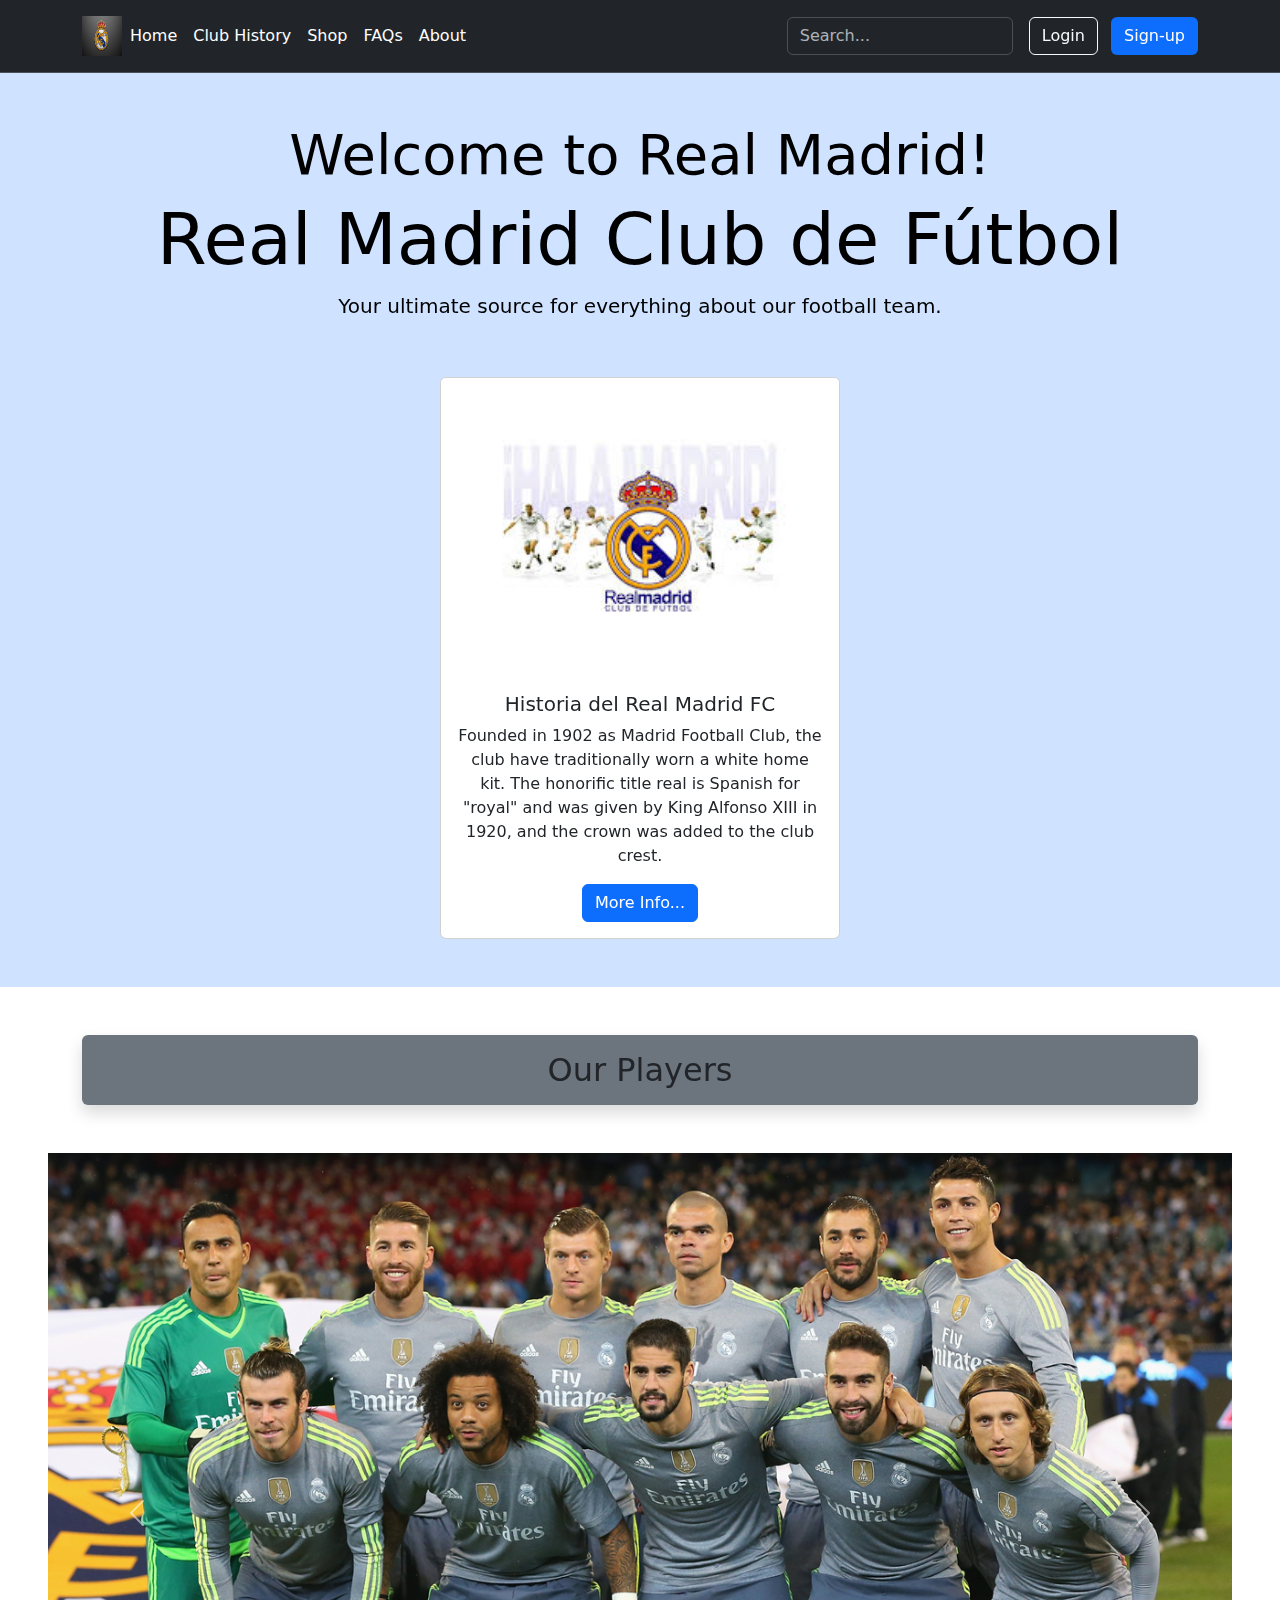
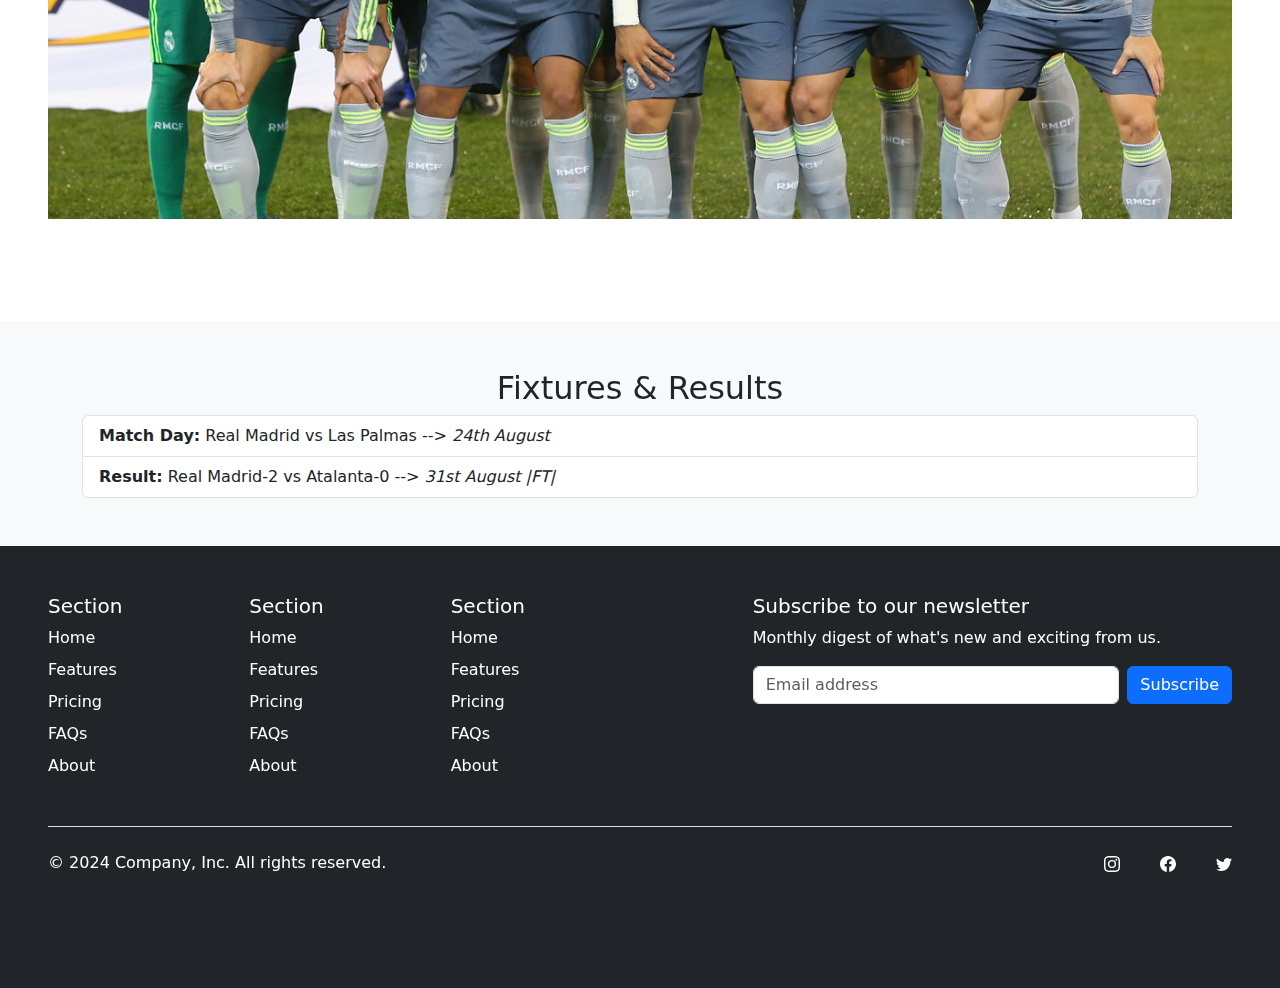
<file: index.html>
<!DOCTYPE html>
<html lang="en">
<head>
    <meta charset="UTF-8">
    <meta name="viewport" content="width=device-width, initial-scale=1.0">
    <title>Document</title>
    <!-- css link -->
     <link rel="stylesheet" href="style.css">
     <!-- bootstrap link -->
     <link href="https://cdn.jsdelivr.net/npm/bootstrap@5.3.3/dist/css/bootstrap.min.css" rel="stylesheet" integrity="sha384-QWTKZyjpPEjISv5WaRU9OFeRpok6YctnYmDr5pNlyT2bRjXh0JMhjY6hW+ALEwIH" crossorigin="anonymous">
</head>
<body>
  <!-- Animation -->
  <div>
    <div class="wave"></div>
    <div class="wave"></div>
    <div class="wave"></div>
 </div>

    <!-- header -->
    <header class="p-3 bg-dark border-bottom border-body " data-bs-theme="dark">
      <div class="container">
        <div class="d-flex flex-wrap align-items-center justify-content-center justify-content-lg-start">
          <a href="#" class="d-flex align-items-center mb-2 mb-lg-0 text-white text-decoration-none">
            <img src="./real madrid.jpg" alt="img" class="logo">
          </a>
  
          <ul class="nav col-12 col-lg-auto me-lg-auto mb-4 justify-content-center mb-md-0">
            <li><a href="#" class="nav-link px-2 text-white">Home</a></li>
            <li><a href="./realmadridInfo.html" class="nav-link px-2 text-white">Club History</a></li>
            <li><a href="#" class="nav-link px-2 text-white">Shop</a></li>
            <li><a href="#" class="nav-link px-2 text-white">FAQs</a></li>
            <li><a href="#" class="nav-link px-2 text-white">About</a></li>
          </ul>
  
          <form class="col-12 col-lg-auto mb-3 mb-lg-0 me-lg-3" role="search">
            <input type="search" class="form-control form-control-dark " placeholder="Search..." aria-label="Search">
          </form>
  
          <div class="text-end">
            <button type="button" class="btn btn-outline-light me-2">Login</button>
            <button type="button" class="btn" id="Sign-up">Sign-up</button>
          </div>
        </div>
      </div>
    </header>
    <!-- header ended-->

    <!-- hero section  -->
    <div class="jumbotron jumbotron-fluid bg-primary-subtle text-black text-center py-5">
      <div class="container">
          <h1 class="display-4">Welcome to Real Madrid!</h1>
          <h1 class="display-2">Real Madrid Club de Fútbol</h1>
          <p class="lead">Your ultimate source for everything about our football team.</p>
      </div>

      <div class="d-flex flex-wrap align-items-center justify-content-center ">
          <div class="card" style="width: 25rem;">
          <img src="./hala.jpeg" class="card-img-top" alt="...">
          <div class="card-body">
            <h5 class="card-title">Historia del Real Madrid FC</h5>
            <p class="card-text">Founded in 1902 as Madrid Football Club, the club have traditionally worn a white home kit. The honorific title real is Spanish for "royal" and was given by King Alfonso XIII in 1920, and the crown was added to the club crest.</p>
            <a href="./realmadridInfo.html" class="btn btn-primary" target="_self">More Info...</a>
          </div>
        </div>
      </div>

    </div>
    <!-- hero section  ended-->

    <!-- plyers -->
    <section id="players" class="py-5">
      <div class="container">
          <h2 class="text-center shadow p-3 mb-5 bg-secondary rounded">Our Players</h2>
      </div>
      <div id="carouselExampleIndicators" class="carousel slide d-flex justify-content-center">
        <div class="carousel-indicators">
          <button type="button" data-bs-target="#carouselExampleIndicators" data-bs-slide-to="0" class="active" aria-current="true" aria-label="Slide 1"></button>
          <button type="button" data-bs-target="#carouselExampleIndicators" data-bs-slide-to="1" aria-label="Slide 2"></button>
          <button type="button" data-bs-target="#carouselExampleIndicators" data-bs-slide-to="2" aria-label="Slide 3"></button>
          <button type="button" data-bs-target="#carouselExampleIndicators" data-bs-slide-to="3" aria-label="Slide 3"></button>
          <button type="button" data-bs-target="#carouselExampleIndicators" data-bs-slide-to="4" aria-label="Slide 3"></button>
          <button type="button" data-bs-target="#carouselExampleIndicators" data-bs-slide-to="5" aria-label="Slide 3"></button>
          <button type="button" data-bs-target="#carouselExampleIndicators" data-bs-slide-to="6" aria-label="Slide 3"></button>
          <button type="button" data-bs-target="#carouselExampleIndicators" data-bs-slide-to="7" aria-label="Slide 3"></button>
        </div>
        <div class="carousel-inner">
          <div class="carousel-item active">
            <img src="./team.jpg" class="d-block w-100" alt="...">
          </div>
          <div class="carousel-item">
            <img src="./RM.jpg" class="d-block w-100" alt="...">
          </div>
          <div class="carousel-item">
            <img src="./RM1.avif" class="d-block w-100" alt="...">
          </div>
          <div class="carousel-item">
            <img src="./RM2.jpg" class="d-block w-100" alt="...">
          </div>
          <div class="carousel-item">
            <img src="./RM3.jpg" class="d-block w-100" alt="...">
          </div>
          <div class="carousel-item">
            <img src="./RM4.webp" class="d-block w-100" alt="...">
          </div>
          <div class="carousel-item">
            <img src="./RM5.webp" class="d-block w-100" alt="...">
          </div>
          <div class="carousel-item">
            <img src="./RM6.jpg" class="d-block w-100" alt="...">
          </div>
        </div>
        <button class="carousel-control-prev" type="button" data-bs-target="#carouselExampleIndicators" data-bs-slide="prev">
          <span class="carousel-control-prev-icon" aria-hidden="true"></span>
          <span class="visually-hidden">Previous</span>
        </button>
        <button class="carousel-control-next" type="button" data-bs-target="#carouselExampleIndicators" data-bs-slide="next">
          <span class="carousel-control-next-icon" aria-hidden="true"></span>
          <span class="visually-hidden">Next</span>
        </button>
      </div>
  </section>
    
     <!-- players ended -->

    <!-- fixtures and results -->
    <section id="fixtures" class="py-5 bg-light">
      <div class="container">
          <h2 class="text-center">Fixtures & Results</h2>
          <ul class="list-group">
              <li class="list-group-item">
                  <strong>Match Day:</strong>   Real Madrid vs Las Palmas   --> <em>24th August</em>
              </li>
              <li class="list-group-item">
                  <strong>Result:</strong> Real Madrid-2 vs Atalanta-0   --> <em>31st August |FT|</em>
              </li>
              <!-- Add more fixtures as needed -->
          </ul>
      </div>
    </section>
    <!-- fixtures and results ended-->

      <!-- footer -->
       <footer class="py-5 bg-dark">
    <div class="row">
      <div class="col-6 col-md-2 mb-3 text-white">
        <h5>Section</h5>
        <ul class="nav flex-column">
          <li class="nav-item mb-2"><a href="#" class="nav-link p-0 text-white">Home</a></li>
          <li class="nav-item mb-2"><a href="#" class="nav-link p-0 text-white">Features</a></li>
          <li class="nav-item mb-2"><a href="#" class="nav-link p-0 text-white">Pricing</a></li>
          <li class="nav-item mb-2"><a href="#" class="nav-link p-0 text-white">FAQs</a></li>
          <li class="nav-item mb-2"><a href="#" class="nav-link p-0 text-white">About</a></li>
        </ul>
      </div>

      <div class="col-6 col-md-2 mb-3 text-white">
        <h5>Section</h5>
        <ul class="nav flex-column">
          <li class="nav-item mb-2"><a href="#" class="nav-link p-0 text-white">Home</a></li>
          <li class="nav-item mb-2"><a href="#" class="nav-link p-0 text-white">Features</a></li>
          <li class="nav-item mb-2"><a href="#" class="nav-link p-0 text-white">Pricing</a></li>
          <li class="nav-item mb-2"><a href="#" class="nav-link p-0 text-white">FAQs</a></li>
          <li class="nav-item mb-2"><a href="#" class="nav-link p-0 text-white">About</a></li>
        </ul>
      </div>

      <div class="col-6 col-md-2 mb-3 text-white">
        <h5>Section</h5>
        <ul class="nav flex-column">
          <li class="nav-item mb-2"><a href="#" class="nav-link p-0  text-white">Home</a></li>
          <li class="nav-item mb-2"><a href="#" class="nav-link p-0 text-white">Features</a></li>
          <li class="nav-item mb-2"><a href="#" class="nav-link p-0 text-white">Pricing</a></li>
          <li class="nav-item mb-2"><a href="#" class="nav-link p-0 text-white">FAQs</a></li>
          <li class="nav-item mb-2"><a href="#" class="nav-link p-0 text-white">About</a></li>
        </ul>
      </div>

      <div class="col-md-5 offset-md-1 mb-3 text-white">
        <form>
          <h5>Subscribe to our newsletter</h5>
          <p>Monthly digest of what's new and exciting from us.</p>
          <div class="d-flex flex-column flex-sm-row w-100 gap-2">
            <label for="newsletter1" class="visually-hidden">Email address</label>
            <input id="newsletter1" type="text" class="form-control" placeholder="Email address" fdprocessedid="uvf4wv">
            <button class="btn btn-primary " type="button" fdprocessedid="9ir3hg">Subscribe</button>
          </div>
        </form>
      </div>
    </div>

    <div class="d-flex flex-column flex-sm-row justify-content-between py-4 my-4 border-top text-white">
      <p>© 2024 Company, Inc. All rights reserved.</p>
      <ul class="list-unstyled d-flex" >
        <li class="ms-3"><a class="link-body-emphasis text-white" href="#"><svg class="bi" width="24" height="24"><i class="bi bi-instagram"><svg xmlns="http://www.w3.org/2000/svg" width="16" height="16" fill="currentColor" class="bi bi-instagram" viewBox="0 0 16 16">
          <path d="M8 0C5.829 0 5.556.01 4.703.048 3.85.088 3.269.222 2.76.42a3.9 3.9 0 0 0-1.417.923A3.9 3.9 0 0 0 .42 2.76C.222 3.268.087 3.85.048 4.7.01 5.555 0 5.827 0 8.001c0 2.172.01 2.444.048 3.297.04.852.174 1.433.372 1.942.205.526.478.972.923 1.417.444.445.89.719 1.416.923.51.198 1.09.333 1.942.372C5.555 15.99 5.827 16 8 16s2.444-.01 3.298-.048c.851-.04 1.434-.174 1.943-.372a3.9 3.9 0 0 0 1.416-.923c.445-.445.718-.891.923-1.417.197-.509.332-1.09.372-1.942C15.99 10.445 16 10.173 16 8s-.01-2.445-.048-3.299c-.04-.851-.175-1.433-.372-1.941a3.9 3.9 0 0 0-.923-1.417A3.9 3.9 0 0 0 13.24.42c-.51-.198-1.092-.333-1.943-.372C10.443.01 10.172 0 7.998 0zm-.717 1.442h.718c2.136 0 2.389.007 3.232.046.78.035 1.204.166 1.486.275.373.145.64.319.92.599s.453.546.598.92c.11.281.24.705.275 1.485.039.843.047 1.096.047 3.231s-.008 2.389-.047 3.232c-.035.78-.166 1.203-.275 1.485a2.5 2.5 0 0 1-.599.919c-.28.28-.546.453-.92.598-.28.11-.704.24-1.485.276-.843.038-1.096.047-3.232.047s-2.39-.009-3.233-.047c-.78-.036-1.203-.166-1.485-.276a2.5 2.5 0 0 1-.92-.598 2.5 2.5 0 0 1-.6-.92c-.109-.281-.24-.705-.275-1.485-.038-.843-.046-1.096-.046-3.233s.008-2.388.046-3.231c.036-.78.166-1.204.276-1.486.145-.373.319-.64.599-.92s.546-.453.92-.598c.282-.11.705-.24 1.485-.276.738-.034 1.024-.044 2.515-.045zm4.988 1.328a.96.96 0 1 0 0 1.92.96.96 0 0 0 0-1.92m-4.27 1.122a4.109 4.109 0 1 0 0 8.217 4.109 4.109 0 0 0 0-8.217m0 1.441a2.667 2.667 0 1 1 0 5.334 2.667 2.667 0 0 1 0-5.334"/>
        </svg></i></svg></a></li>
        <li class="ms-3"><a class="link-body-emphasis text-white" href="#"><svg class="bi" width="24" height="24"><i class="bi bi-facebook"><svg xmlns="http://www.w3.org/2000/svg" width="16" height="16" fill="currentColor" class="bi bi-facebook" viewBox="0 0 16 16">
          <path d="M16 8.049c0-4.446-3.582-8.05-8-8.05C3.58 0-.002 3.603-.002 8.05c0 4.017 2.926 7.347 6.75 7.951v-5.625h-2.03V8.05H6.75V6.275c0-2.017 1.195-3.131 3.022-3.131.876 0 1.791.157 1.791.157v1.98h-1.009c-.993 0-1.303.621-1.303 1.258v1.51h2.218l-.354 2.326H9.25V16c3.824-.604 6.75-3.934 6.75-7.951"/>
        </svg></i></svg></a></li>
        <li class="ms-3"><a class="link-body-emphasis text-white" href="#"><svg class="bi" width="24" height="24"><i class="bi bi-twitter"><svg xmlns="http://www.w3.org/2000/svg" width="16" height="16" fill="currentColor" class="bi bi-twitter" viewBox="0 0 16 16">
          <path d="M5.026 15c6.038 0 9.341-5.003 9.341-9.334q.002-.211-.006-.422A6.7 6.7 0 0 0 16 3.542a6.7 6.7 0 0 1-1.889.518 3.3 3.3 0 0 0 1.447-1.817 6.5 6.5 0 0 1-2.087.793A3.286 3.286 0 0 0 7.875 6.03a9.32 9.32 0 0 1-6.767-3.429 3.29 3.29 0 0 0 1.018 4.382A3.3 3.3 0 0 1 .64 6.575v.045a3.29 3.29 0 0 0 2.632 3.218 3.2 3.2 0 0 1-.865.115 3 3 0 0 1-.614-.057 3.28 3.28 0 0 0 3.067 2.277A6.6 6.6 0 0 1 .78 13.58a6 6 0 0 1-.78-.045A9.34 9.34 0 0 0 5.026 15"/>
        </svg></i></svg></a></li>
      </ul>
    </div>
  </footer>

  <script src="https://cdn.jsdelivr.net/npm/bootstrap@5.3.3/dist/js/bootstrap.bundle.min.js" integrity="sha384-YvpcrYf0tY3lHB60NNkmXc5s9fDVZLESaAA55NDzOxhy9GkcIdslK1eN7N6jIeHz" crossorigin="anonymous"></script>
</body>
</html>
</file>
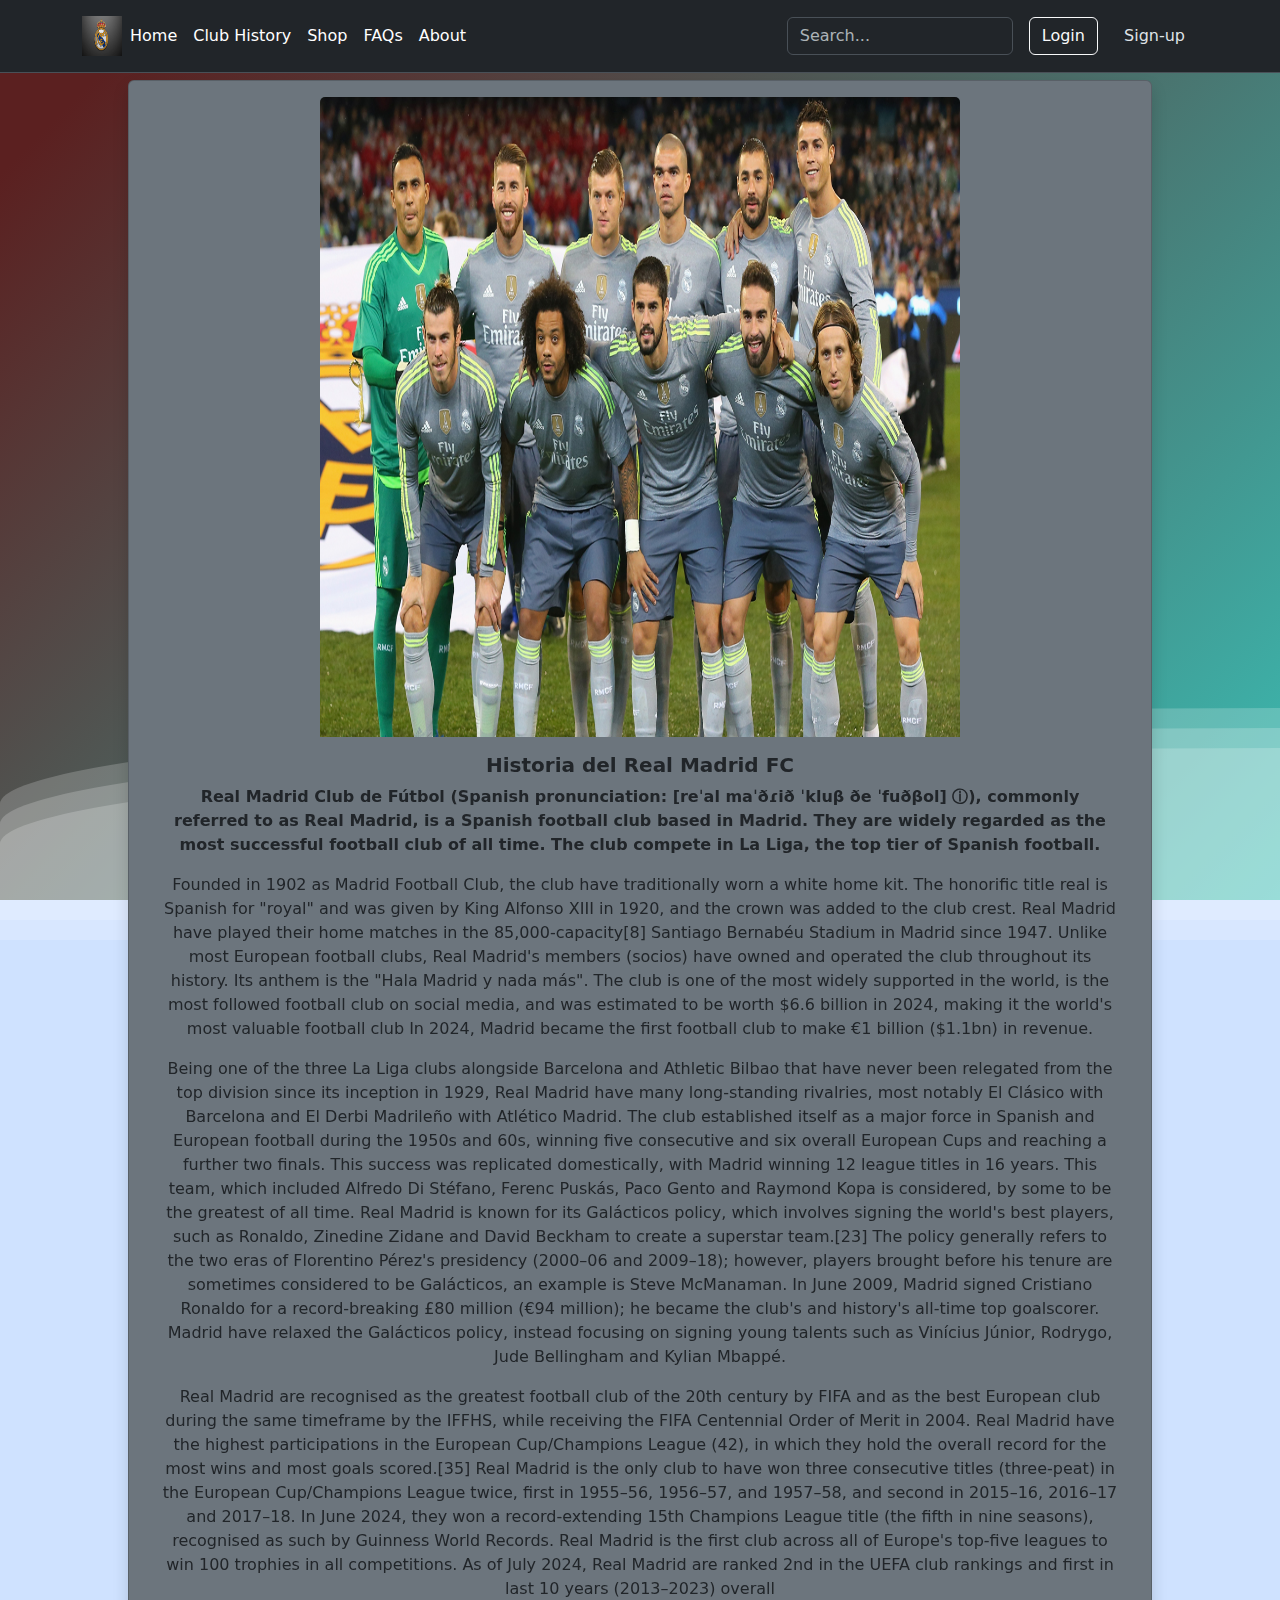
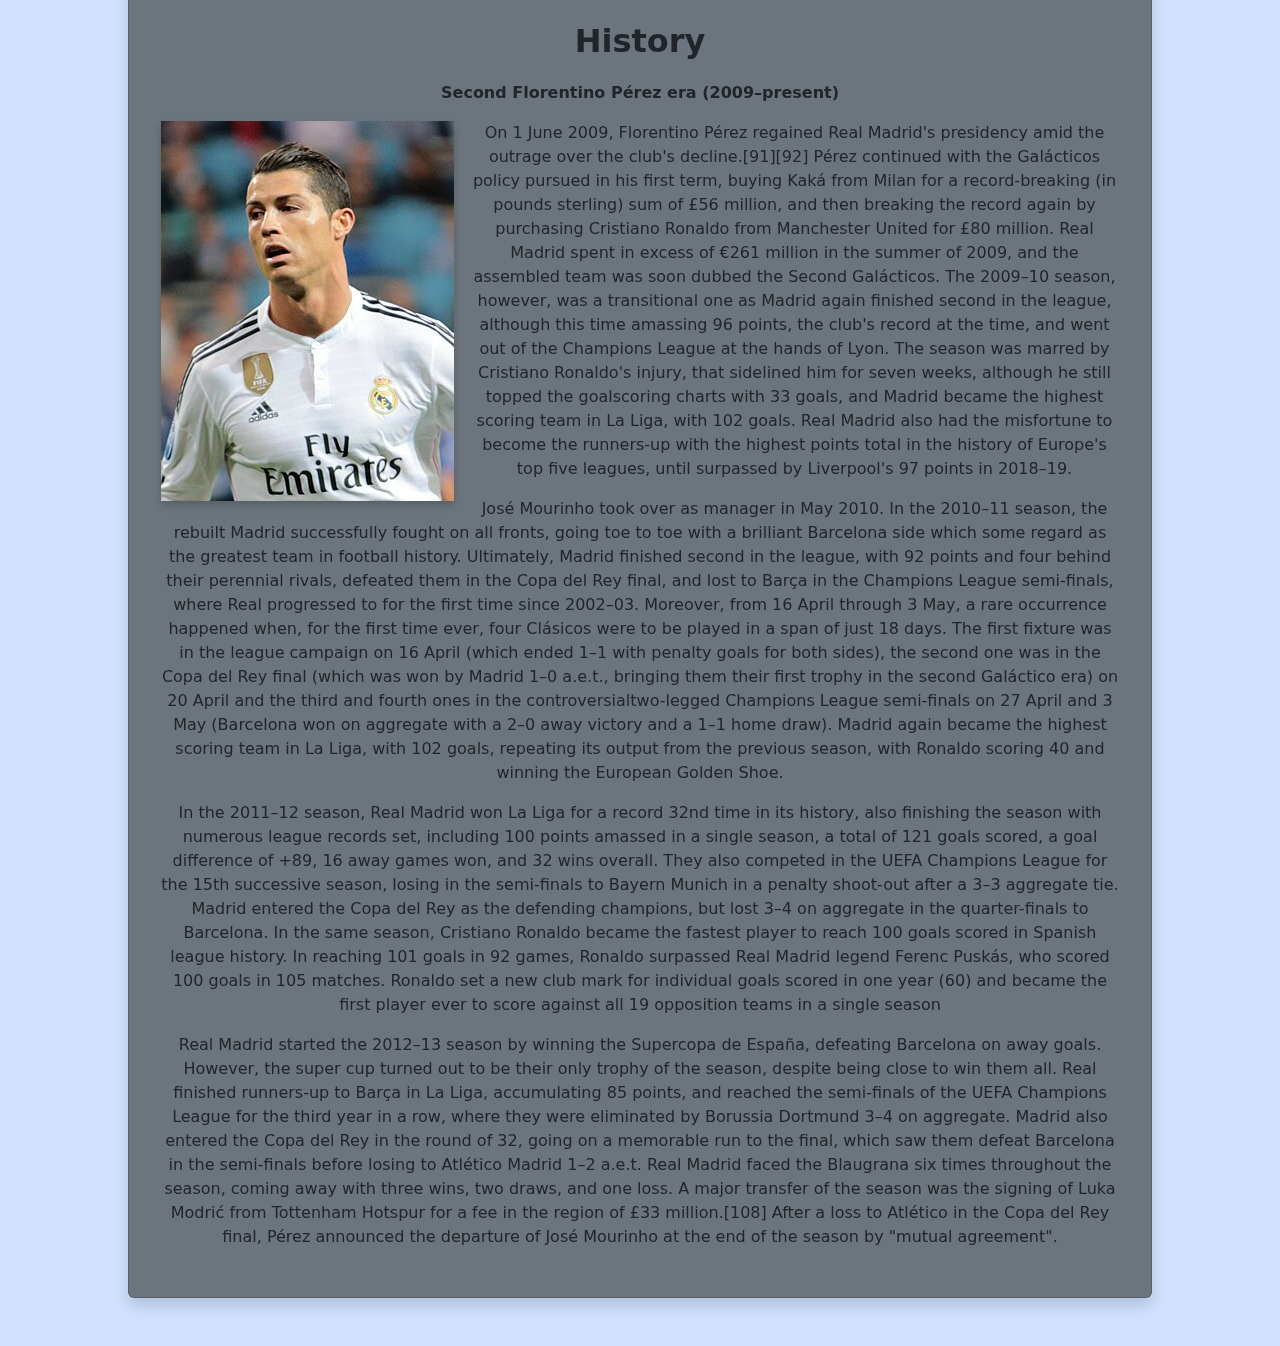
<file: realmadridInfo.html>
<!DOCTYPE html>
<html lang="en">
<head>
    <meta charset="UTF-8">
    <meta name="viewport" content="width=device-width, initial-scale=1.0">
    <title>Document</title>
    <link rel="stylesheet" href="./realmadridInfo.css">
    <link href="https://cdn.jsdelivr.net/npm/bootstrap@5.3.3/dist/css/bootstrap.min.css" rel="stylesheet" integrity="sha384-QWTKZyjpPEjISv5WaRU9OFeRpok6YctnYmDr5pNlyT2bRjXh0JMhjY6hW+ALEwIH" crossorigin="anonymous">
</head>
<body class="bg-primary-subtle">
  
  <!-- Animation -->
  <div>
    <div class="wave"></div>
    <div class="wave"></div>
    <div class="wave"></div>
 </div>
  
  <!-- header -->
  <header class="p-3 bg-dark border-bottom border-body fixed-top" data-bs-theme="dark">
    <div class="container">
      <div class="d-flex flex-wrap align-items-center justify-content-center justify-content-lg-start">
        <a href="#" class="d-flex align-items-center mb-2 mb-lg-0 text-white text-decoration-none">
          <img src="./real madrid.jpg" alt="img" class="logo">
        </a>

        <ul class="nav col-12 col-lg-auto me-lg-auto mb-4 justify-content-center mb-md-0">
          <li><a href="./index.html" class="nav-link px-2 text-white">Home</a></li>
          <li><a href="./realmadridInfo.html" class="nav-link px-2 text-white">Club History</a></li>
          <li><a href="#" class="nav-link px-2 text-white">Shop</a></li>
          <li><a href="#" class="nav-link px-2 text-white">FAQs</a></li>
          <li><a href="#" class="nav-link px-2 text-white">About</a></li>
        </ul>

        <form class="col-12 col-lg-auto mb-3 mb-lg-0 me-lg-3" role="search">
          <input type="search" class="form-control form-control-dark " placeholder="Search..." aria-label="Search">
        </form>

        <div class="text-end">
          <button type="button" class="btn btn-outline-light me-2">Login</button>
          <button type="button" class="btn" id="Sign-up">Sign-up</button>
        </div>
      </div>
    </div>
  </header>
  <!-- header ended-->

    <div class="d-flex flex-wrap align-items-center justify-content-center Info">
      <div class="card d-flex flex-wrap align-items-center justify-content-center shadow p-3 mb-5 bg-secondary rounded" style="width: 80%;">
        <img src="./team.jpg" class="card-img-top" alt="..." style="height: 40rem; width: 40rem;">
        <div class="card-body d-flex flex-wrap align-items-center justify-content-center">
          <h5 class="card-title">Historia del Real Madrid FC</h5>
          <p class="card-text">Real Madrid Club de Fútbol (Spanish pronunciation: [reˈal maˈðɾið ˈkluβ ðe ˈfuðβol] ⓘ), commonly referred to as Real Madrid, is a Spanish football club based in Madrid. They are widely regarded as the most successful football club of all time. The club compete in La Liga, the top tier of Spanish football.</p>
          <p>Founded in 1902 as Madrid Football Club, the club have traditionally worn a white home kit. The honorific title real is Spanish for "royal" and was given by King Alfonso XIII in 1920, and the crown was added to the club crest. Real Madrid have played their home matches in the 85,000-capacity[8] Santiago Bernabéu Stadium in Madrid since 1947. Unlike most European football clubs, Real Madrid's members (socios) have owned and operated the club throughout its history. Its anthem is the "Hala Madrid y nada más". The club is one of the most widely supported in the world, is the most followed football club on social media, and was estimated to be worth $6.6 billion in 2024, making it the world's most valuable football club In 2024, Madrid became the first football club to make €1 billion ($1.1bn) in revenue.</p>
          <p>Being one of the three La Liga clubs alongside Barcelona and Athletic Bilbao that have never been relegated from the top division since its inception in 1929, Real Madrid have many long-standing rivalries, most notably El Clásico with Barcelona and El Derbi Madrileño with Atlético Madrid. The club established itself as a major force in Spanish and European football during the 1950s and 60s, winning five consecutive and six overall European Cups and reaching a further two finals. This success was replicated domestically, with Madrid winning 12 league titles in 16 years. This team, which included Alfredo Di Stéfano, Ferenc Puskás, Paco Gento and Raymond Kopa is considered, by some to be the greatest of all time. Real Madrid is known for its Galácticos policy, which involves signing the world's best players, such as Ronaldo, Zinedine Zidane and David Beckham to create a superstar team.[23] The policy generally refers to the two eras of Florentino Pérez's presidency (2000–06 and 2009–18); however, players brought before his tenure are sometimes considered to be Galácticos, an example is Steve McManaman. In June 2009, Madrid signed Cristiano Ronaldo for a record-breaking £80 million (€94 million); he became the club's and history's all-time top goalscorer. Madrid have relaxed the Galácticos policy, instead focusing on signing young talents such as Vinícius Júnior, Rodrygo, Jude Bellingham and Kylian Mbappé.</p>
          <p>Real Madrid are recognised as the greatest football club of the 20th century by FIFA and as the best European club during the same timeframe by the IFFHS, while receiving the FIFA Centennial Order of Merit in 2004. Real Madrid have the highest participations in the European Cup/Champions League (42), in which they hold the overall record for the most wins and most goals scored.[35] Real Madrid is the only club to have won three consecutive titles (three-peat) in the European Cup/Champions League twice, first in 1955–56, 1956–57, and 1957–58, and second in 2015–16, 2016–17 and 2017–18. In June 2024, they won a record-extending 15th Champions League title (the fifth in nine seasons), recognised as such by Guinness World Records. Real Madrid is the first club across all of Europe's top-five leagues to win 100 trophies in all competitions. As of July 2024, Real Madrid are ranked 2nd in the UEFA club rankings and first in last 10 years (2013–2023) overall</p>
          <p class="history">History</p>
          <div class="container-fluid p-0">
            <p class="early">Second Florentino Pérez era (2009–present)</p>
            <!-- Use container-fluid to make it full-width -->
            <div class="row">
                <div class="col-lg-12">
                    <!-- Use col-lg-12 to occupy the entire width at large screens -->
                    <div class="content">
                        <a href="https://en.wikipedia.org/wiki/Cristiano_Ronaldo"><img src="./Ronaldo_vs._FC_Schalke_04_(16854146922,_cropped).jpg"
                          alt="Placeholder Image" class="img-fluid float-start me-md-3 mb-3"></a>
                        <p>
                          On 1 June 2009, Florentino Pérez regained Real Madrid's presidency amid the outrage over the club's decline.[91][92] Pérez continued with the Galácticos policy pursued in his first term, buying Kaká from Milan for a record-breaking (in pounds sterling) sum of £56 million, and then breaking the record again by purchasing Cristiano Ronaldo from Manchester United for £80 million. Real Madrid spent in excess of €261 million in the summer of 2009, and the assembled team was soon dubbed the Second Galácticos. The 2009–10 season, however, was a transitional one as Madrid again finished second in the league, although this time amassing 96 points, the club's record at the time, and went out of the Champions League at the hands of Lyon. The season was marred by Cristiano Ronaldo's injury, that sidelined him for seven weeks, although he still topped the goalscoring charts with 33 goals, and Madrid became the highest scoring team in La Liga, with 102 goals. Real Madrid also had the misfortune to become the runners-up with the highest points total in the history of Europe's top five leagues, until surpassed by Liverpool's 97 points in 2018–19.
                        </p>
                        <p>
                          José Mourinho took over as manager in May 2010. In the 2010–11 season, the rebuilt Madrid successfully fought on all fronts, going toe to toe with a brilliant Barcelona side which some regard as the greatest team in football history. Ultimately, Madrid finished second in the league, with 92 points and four behind their perennial rivals, defeated them in the Copa del Rey final, and lost to Barça in the Champions League semi-finals, where Real progressed to for the first time since 2002–03. Moreover, from 16 April through 3 May, a rare occurrence happened when, for the first time ever, four Clásicos were to be played in a span of just 18 days. The first fixture was in the league campaign on 16 April (which ended 1–1 with penalty goals for both sides), the second one was in the Copa del Rey final (which was won by Madrid 1–0 a.e.t., bringing them their first trophy in the second Galáctico era) on 20 April and the third and fourth ones in the controversialtwo-legged Champions League semi-finals on 27 April and 3 May (Barcelona won on aggregate with a 2–0 away victory and a 1–1 home draw). Madrid again became the highest scoring team in La Liga, with 102 goals, repeating its output from the previous season, with Ronaldo scoring 40 and winning the European Golden Shoe.
                        </p>
                        <p>In the 2011–12 season, Real Madrid won La Liga for a record 32nd time in its history, also finishing the season with numerous league records set, including 100 points amassed in a single season, a total of 121 goals scored, a goal difference of +89, 16 away games won, and 32 wins overall. They also competed in the UEFA Champions League for the 15th successive season, losing in the semi-finals to Bayern Munich in a penalty shoot-out after a 3–3 aggregate tie. Madrid entered the Copa del Rey as the defending champions, but lost 3–4 on aggregate in the quarter-finals to Barcelona. In the same season, Cristiano Ronaldo became the fastest player to reach 100 goals scored in Spanish league history. In reaching 101 goals in 92 games, Ronaldo surpassed Real Madrid legend Ferenc Puskás, who scored 100 goals in 105 matches. Ronaldo set a new club mark for individual goals scored in one year (60) and became the first player ever to score against all 19 opposition teams in a single season</p>
                        <p>Real Madrid started the 2012–13 season by winning the Supercopa de España, defeating Barcelona on away goals. However, the super cup turned out to be their only trophy of the season, despite being close to win them all. Real finished runners-up to Barça in La Liga, accumulating 85 points, and reached the semi-finals of the UEFA Champions League for the third year in a row, where they were eliminated by Borussia Dortmund 3–4 on aggregate. Madrid also entered the Copa del Rey in the round of 32, going on a memorable run to the final, which saw them defeat Barcelona in the semi-finals before losing to Atlético Madrid 1–2 a.e.t. Real Madrid faced the Blaugrana six times throughout the season, coming away with three wins, two draws, and one loss. A major transfer of the season was the signing of Luka Modrić from Tottenham Hotspur for a fee in the region of £33 million.[108] After a loss to Atlético in the Copa del Rey final, Pérez announced the departure of José Mourinho at the end of the season by "mutual agreement".</p>
                      </div>
                </div>
            </div>
        </div>
        </div>      
      </div>
      </div>
    </div>
    <script src="https://cdn.jsdelivr.net/npm/bootstrap@5.3.3/dist/js/bootstrap.bundle.min.js" integrity="sha384-YvpcrYf0tY3lHB60NNkmXc5s9fDVZLESaAA55NDzOxhy9GkcIdslK1eN7N6jIeHz" crossorigin="anonymous"></script>
</body>
</html>
</file>
<file: style.css>
#Sign-up{
    background-color: #0d6efd;
    color: white;
}

.logo{
    height: 40px;
    width: 40px;
}

.card{
    margin-top: 40px;
}

/* .bi{
    background-color: #0d6efd;
} */


.carousel-item{
    height: 45rem;
}

.py-5 {
    padding: 3rem !important;
    padding-bottom: 1rem !important;
}

body {
    margin: auto;
    font-family: -apple-system, BlinkMacSystemFont, sans-serif;
    overflow: auto;
    background: linear-gradient(315deg, rgba(101,0,94,1) 3%, rgba(60,132,206,1) 38%, rgba(48,238,226,1) 68%, rgb(91, 32, 32) 98%);
    animation: gradient 15s ease infinite;
    background-size: 400% 400%;
    background-attachment: fixed;
}

@keyframes gradient {
    0% {
        background-position: 0% 0%;
    }
    50% {
        background-position: 100% 100%;
    }
    100% {
        background-position: 0% 0%;
    }
}

.wave {
    background: rgb(255 255 255 / 25%);
    border-radius: 1000% 1000% 0 0;
    position: fixed;
    width: 200%;
    height: 12em;
    animation: wave 10s -3s linear infinite;
    transform: translate3d(0, 0, 0);
    opacity: 0.8;
    bottom: 0;
    left: 0;
    z-index: -1;
}

.wave:nth-of-type(2) {
    bottom: -1.25em;
    animation: wave 18s linear reverse infinite;
    opacity: 0.8;
}

.wave:nth-of-type(3) {
    bottom: -2.5em;
}
</file>
<file: realmadridInfo.css>
.card-text, .card-title, .history, .early{
    font-weight: 700;
}

.history{
    font-size: 2rem;
}

.card-body p{
    text-align: center;
}

.content img {
    box-shadow: 0 4px 8px rgba(0, 0, 0, 0.2);
}


.logo{
    height: 40px;
    width: 40px;
}

.Info{
    padding-top: 80px;
}

body {
    margin: auto;
    font-family: -apple-system, BlinkMacSystemFont, sans-serif;
    overflow: auto;
    background: linear-gradient(315deg, rgba(101,0,94,1) 3%, rgba(60,132,206,1) 38%, rgba(48,238,226,1) 68%, rgb(91, 32, 32) 98%);
    animation: gradient 15s ease infinite;
    background-size: 400% 400%;
    background-attachment: fixed;
}

@keyframes gradient {
    0% {
        background-position: 0% 0%;
    }
    50% {
        background-position: 100% 100%;
    }
    100% {
        background-position: 0% 0%;
    }
}

.wave {
    background: rgb(255 255 255 / 25%);
    border-radius: 1000% 1000% 0 0;
    position: fixed;
    width: 200%;
    height: 12em;
    animation: wave 10s -3s linear infinite;
    transform: translate3d(0, 0, 0);
    opacity: 0.8;
    bottom: 0;
    left: 0;
    z-index: -1;
}

.wave:nth-of-type(2) {
    bottom: -1.25em;
    animation: wave 18s linear reverse infinite;
    opacity: 0.8;
}

.wave:nth-of-type(3) {
    bottom: -2.5em;
}
</file>
